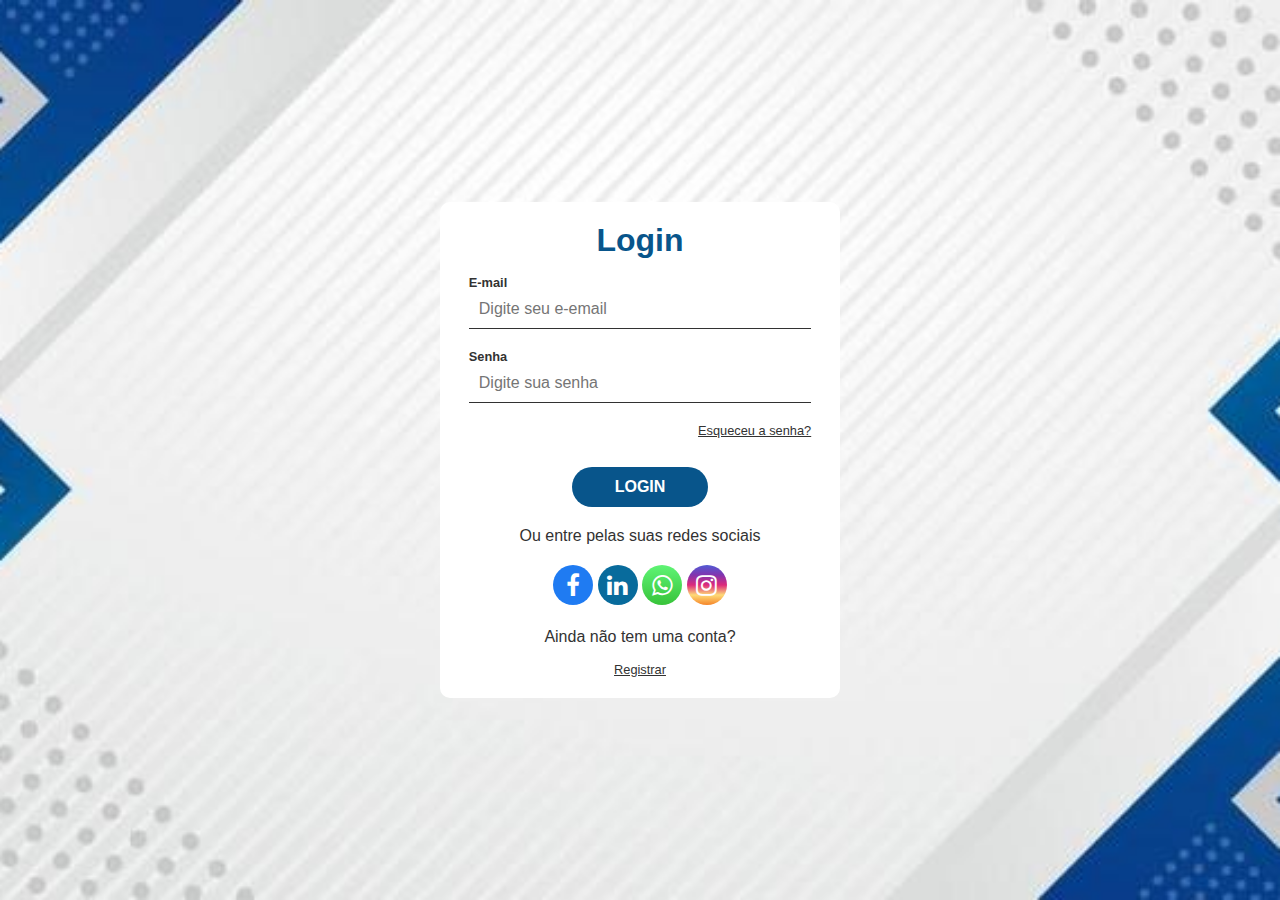
<file: projetos - Copia/login/index.html>
<!DOCTYPE html>
<html lang="pt-br">

<head>
    <meta charset="UTF-8">
    <meta name="viewport" content="width=device-width, initial-scale=1.0">
    <title>Login</title>
    <link rel="stylesheet" href="https://stackpath.bootstrapcdn.com/font-awesome/4.7.0/css/font-awesome.min.css">
    <link rel="stylesheet" href="css/styles.css">
</head>

<body>
    <div id="login-container">
        <h1>Login</h1>
        <form>
            <label for="email">E-mail</label>
            <input type="email" name="email" id="email" placeholder="Digite seu e-email" autocomplete="off">

            <label for="password">Senha</label>
            <input type="password" name="password" id="password" placeholder="Digite sua senha">

            <a href="#" id="forgot-pass">Esqueceu a senha?</a>
            <input type="submit" value="Login">
        </form>

        <div id="social-container">
            <p>Ou entre pelas suas redes sociais</p>
            <i class="fa fa-facebook-f"></i>
            <i class="fa fa-linkedin"></i>
            <i class="fa fa-whatsapp"></i>
            <i class="fa fa-instagram" ></i>
            
        </div>
         
        <div id="register-container">
            <p>Ainda não tem uma conta?</p>
            <a href="#">Registrar</a>
        </div> 

    </div>
    
</body>

</html>
</file>
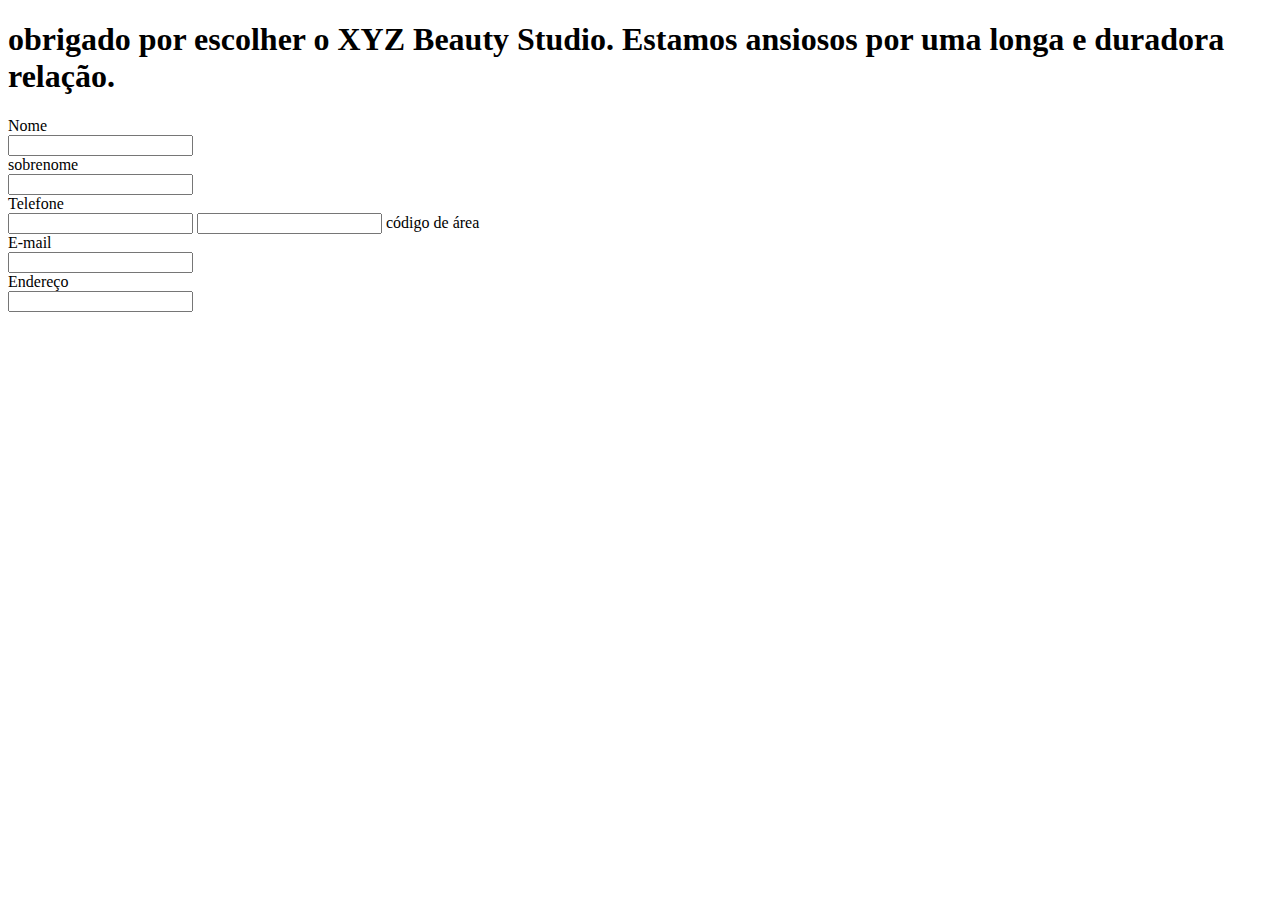
<file: projetos - Copia/formulários/formulários.html>
<!DOCTYPE html>
<html lang="en">

<head>
    <meta charset="UTF-8">
    <meta name="viewport" content="width=device-width, initial-scale=1.0">
    <title>Document</title>
</head>

<body>

    <form>

        <h1>obrigado por escolher o XYZ Beauty Studio.
             Estamos ansiosos por uma longa e duradora relação.</h1>


            <label for ="nome">Nome</label> <br>
                <input type="text"><br>


                <label for ="nome">sobrenome</label> <br>
                <input type="text"><br>

                <label for ="nome">Telefone</label> <br>
                <input type="number" plachealder>
                <input type="number"> código de área<br>

                <label for ="nome">E-mail</label> <br>
                <input type="gmail"><br>

                <label for ="nome">Endereço</label> <br>
                <input type="text"><br>



        
    </form>

</body>

</html>
</file>
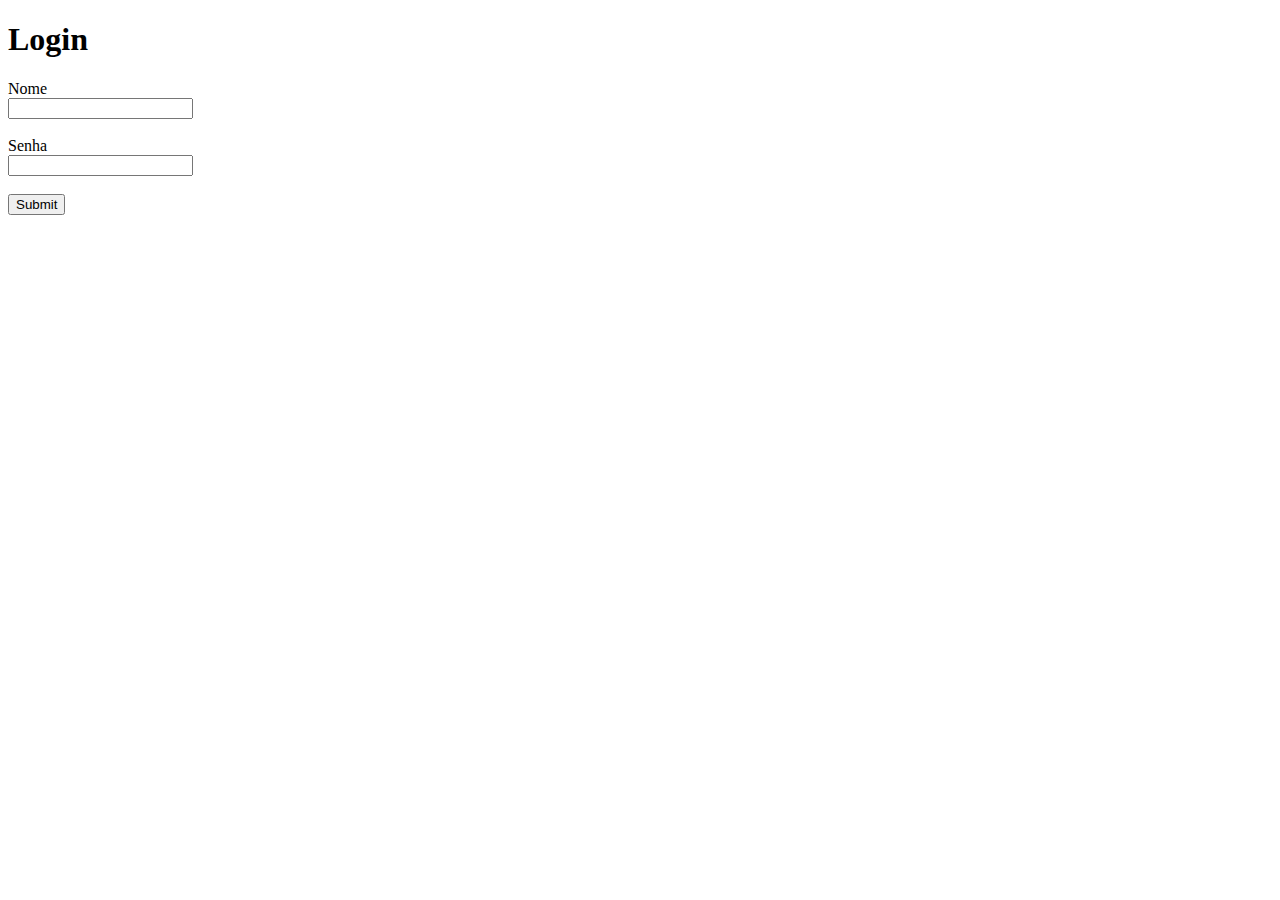
<file: projetos - Copia/formulários/login.html>
<!DOCTYPE html>
<html lang="pt-br">

<head>
    <meta charset="UTF-8">
    <meta name="viewport" content="width=device-width, initial-scale=1.0">
    <title>Login</title>
</head>

<body>

    <form>

       <h1>Login</h1>

       <label for="">Nome</label><br>
       <input type="text"><br> <br>

       <label for="">Senha</label><br>
       <input type="password"><br> <br>

       <input type="submit">



    </form>





</body>

</html>
</file>
<file: projetos - Copia/login/css/styles.css>
/* RESET GERAl */

* {
    margin: 0;
    padding: 0;
    box-sizing: border-box;
    font-family: Arial, Helvetica, sans-serif;
    color: #323232;
    border: none;
}

body {
    height: 100vh;
    background: url("../7677104-fundo-branco-com-padrao-geometrico-azul-e-linha-branca-gratis-vetor.jpg") center no-repeat;
    background-size: cover;
    display: grid;
    place-items: center;

}

input:focus {
    outline: none;
}

a {
    font-size: .8rem;

}

a:hover {
    color: #08558b;
}

/* CONTAINER LOGIN */

#login-container {
    
    background-color: #fff;
    width: 25rem;
    padding: 1.25rem 1.8rem;
    border-radius: 10px;
    text-align: center;
}

/* FORMULÁRIO */

label,
input {

    display: block;
    width: 100%;
    text-align: left;
}

label {
    font-weight: bold;
    font-size: .8rem;

}

input {
    border-bottom: 1px solid #323232;
    padding: 10px;
    font-size: 1rem;
    margin-bottom: 20px;

}

input:focus {
    border-bottom: 2px solid #08558b;

}

#forgot-pass {
    display: block;
    text-align: right;
}

input[type="submit"] {
    background-color: #08558b;
    text-align: center;
    color: #fff;
    text-transform: uppercase;
    border: none;
    height: 40px;
    border-radius: 20px;
    margin: 1.8rem auto 0;
    font-weight: bold;
    cursor: pointer;
    width: 40%;


}

input[type="submit"]:hover {
    background-color: #08558b57;
    width: 100%;
    transition: width 1.2s;

}

/* social-container */

#social-container,
#social-container p {
    margin-bottom: 1.25rem;
    margin-top: 1.25rem;

}

#social-container i{
   
    width: 2.5rem;
    height: 2.5rem;
    line-height: 2.5rem;
    border-radius: 50%;
    color: #fff;
    font-size: 1.5rem;

}

.fa-facebook-f{
    background-color: #1f7bf2;
    cursor: pointer;
}

.fa-linkedin{
    background-color: #086b9c;
    cursor: pointer;
}

.fa-whatsapp{
    background:linear-gradient(to bottom, #5ff475,#38c33a);
    cursor: pointer;
}

.fa-instagram{
    background: linear-gradient(#515bd4,#8134af,#dd2a7b,#feda77,#f58529);
    cursor: pointer;
}

#login-container h1{
    margin-bottom: 1rem;
   color: #08558b;
}

#register-container a{
    margin-bottom: 10px;
    padding: 1rem;
    
}

#register-container p{
    margin-bottom: 10px;
    padding: 0.2rem;
}
</file>
